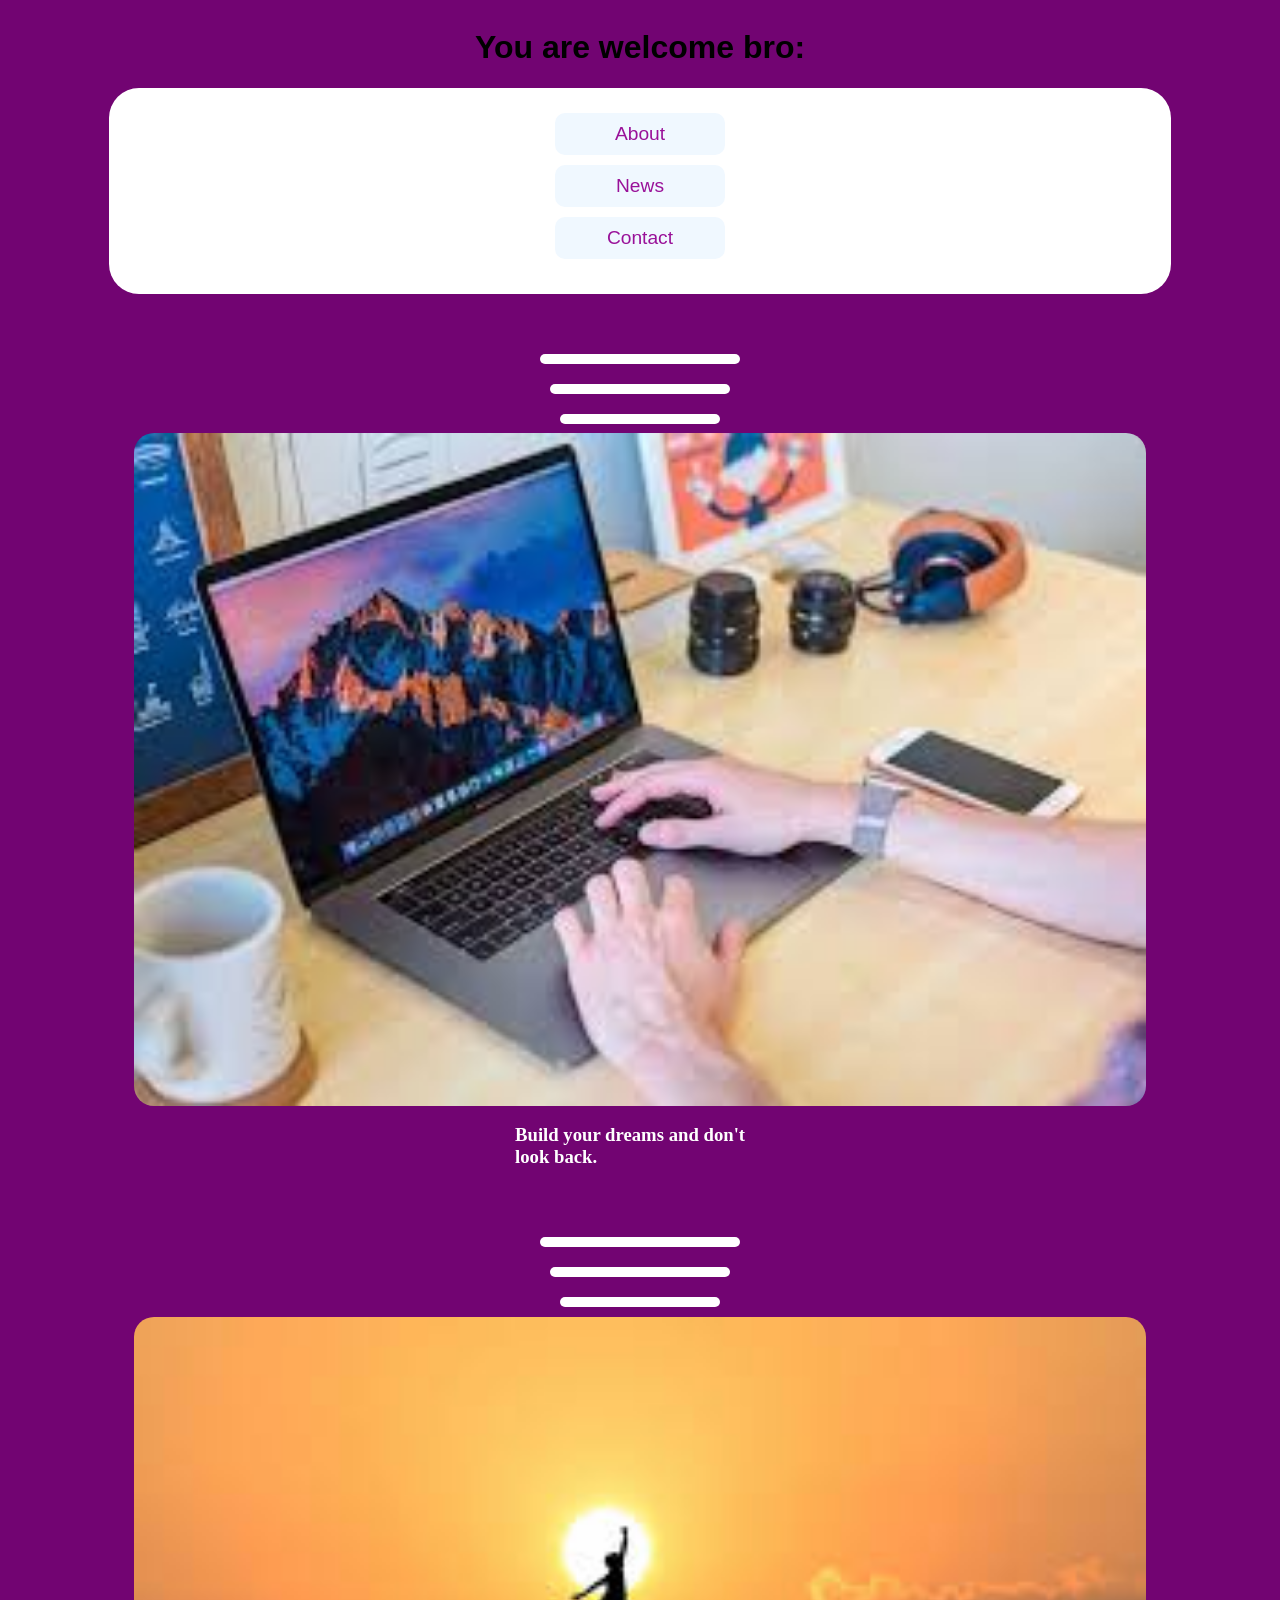
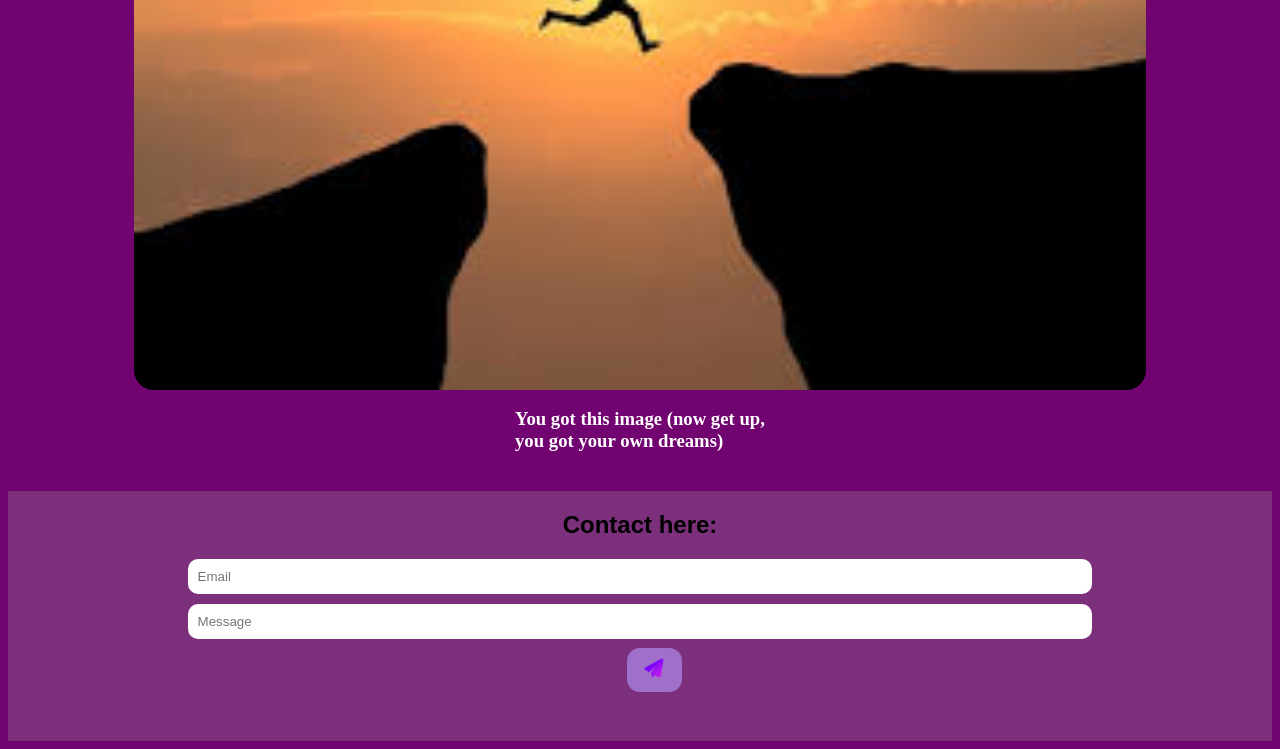
<file: index.html>
<!DOCTYPE html>
<html lang="en">
<head>
  <meta charset="UTF-8">
  <meta name="viewport" content="width=device-width, initial-scale=1.0">
  <title>Document</title>
  <link rel="stylesheet" href="style.css">
</head>
<meta name="google-site-verification" content="naSUxgMWI4xg9HXbpPmI5Nt8migSxT5BBkqznHP8myo" />
<body>
  <h1 class="welcome">You are welcome bro:</h1>
  <label id="welcome"></label>
  <div class="container">
    <div class="about">
      <a href="about.html">About</a>
    </div>
    <div class="news">
      <a href="news.html">News</a>
    </div>
    <div class="contact">
      <a href="#lastcontainer">Contact</a>
    </div>
  </div>
  <h2 class="imagepg"></h2>
  <h2 class="imagepgg"></h2>
  <h2 class="imagepggg"></h2>
  <img src="images.jpg" class="mage">
  <h3 class="h3">Build your dreams and don't look back.</h3>
  <h2 class="sie"></h2>
  <h2 class="siee"></h2>
  <h2 class="sieee"></h2>
  <img src="mi.jpg" class="secondimg">
  <h3 class="motivation">You got this image (now get up, you got your own dreams)</h3>

  <div id="lastcontainer" class="lastcontainer">
    <div class="contactcontainer">
      <h2 class="contacthere">Contact here:</h2>
      <input type="email" placeholder="Email" class="firstinput">
      <input type="text" placeholder="Message" class="secondinput">
      <div class="btncontainer">
        <button class="sendbtn"><img src="send.png" alt="" class="sendimg"></button>
      </div>
    </div>
  </div>
  
  <script src="script.js">
  </script>
</body>
</html>
</file>
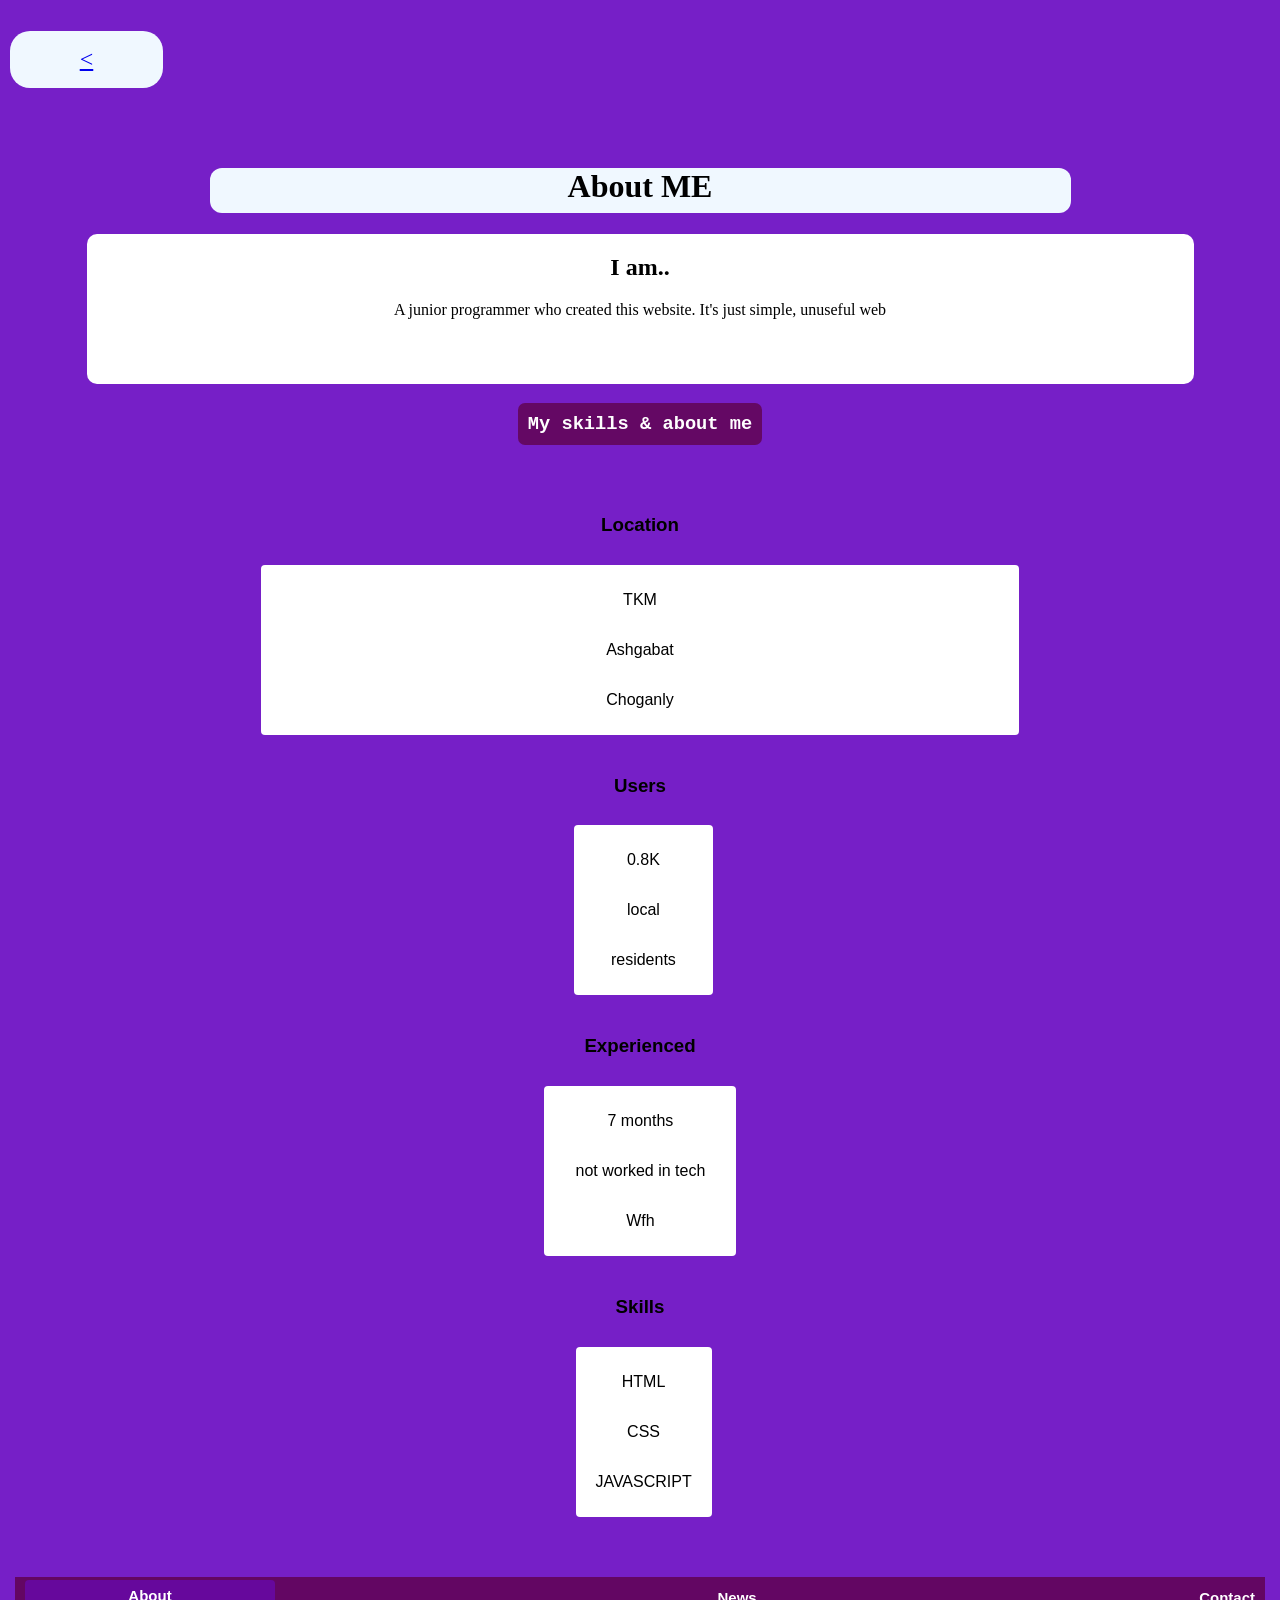
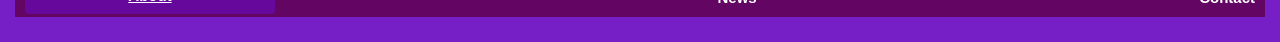
<file: about.html>
<!DOCTYPE html>
<html lang="en">
<head>
  <meta charset="UTF-8">
  <meta name="viewport" content="width=device-width, initial-scale=1.0">
  <title>Document</title>
  <link rel="stylesheet" href="about.css">
</head>
<body>
  <div class="container">
    <a href="index.html" class="nb"> < </a>
  </div>
  <h1 class="contact">About ME</h1>
 
  <section class="containerr">
  <h2 class="iam">I am..</h2>
  <p class="pclass">A junior programmer who created this website. It's just simple, unuseful web</p>
  </section>
  <h3 class="mk">My skills & about me</h3>
  
  <section class="containerrr">
    <h3 class="location">Location</h3>
    <div class="minicontainer">
      <p class="tkm">TKM</p>
      <p class="ashgabat">Ashgabat</p>
      <p class="coganly">Choganly</p>
    </div>
  </section>
  <section>
    <h3 class="users">Users</h3>
    <div class="mimicontainer">
      <p class="kusers">0.8K</p>
      <p class="local">local</p>
      <p class="residents">residents</p>
    </div>
  </section>
  <section>
    <h3 class="experience">Experienced</h3>
    <div class="minimimicontainer">
      <p class="months">7 months</p>
      <p class="notworked">not worked in tech</p>
      <p class="wfh">Wfh</p>
    </div>
  </section>
  <section>
    <h3 class="skills">Skills</h3>
    <div class="minimimiminicontainer">
      <p>HTML</p>
      <p>CSS</p>
      <p>JAVASCRIPT</p>
    </div>
  </section>

  <div class="lastcontainer">
    <h2 class="abouttt">About</h2>
    <h2>News</h2>
    <h2>Contact</h2>
  </div>

</body>
</html>
</file>
<file: style.css>
body{
  background-color: rgb(114, 4, 114);
  display: flex;
  flex-direction: column;
  justify-content: center;
  align-items: center;
}

#welcome{
  font-family: 'Courier New', Courier, monospace;
  font-size: larger;
}

.welcome {
  font-family: Arial, Helvetica, sans-serif;
  font-size: xx-large;
}

a{
  text-decoration: none;
  color: rgb(153, 17, 153);
  font-family: Verdana, Geneva, Tahoma, sans-serif;
  font-size: larger;
}

.container{
  background-color: white;
  width: 80%;
  display: flex;
  flex-direction: column;
  align-items: center;
  justify-content: center;
  padding: 25px;
  border-radius: 30px;
}
.about{
  margin-bottom: 10px;
  background-color: aliceblue;
  padding: 10px;
  width: 150px;
  text-align: center;
  border-radius: 10px;
}
.news{
  margin-bottom: 10px;
  background-color: aliceblue;
  padding: 10px;
  width: 150px;
  text-align: center;
  border-radius: 10px;
}
.contact{
  margin-bottom: 10px;
  background-color: aliceblue;
  padding: 10px;
  width: 150px;
  text-align: center;
  border-radius: 10px;
}
.about:hover{
  background-color: rgb(200, 209, 216);
}
.news:hover{
  background-color: rgb(200, 209, 216);
}
.contact:hover{
  background-color: rgb(200, 209, 216);
}

.imagepg{
  margin-top: 60px;
  border-radius: 20px;
  background-color: white;
  height: 10px;
  width: 200px;
  margin-bottom: 0px;
}
.imagepgg{
  border-radius: 20px;
  background-color: white;
  height: 10px;
  width: 180px;
  margin-bottom: 0px;
}
.imagepggg{
  border-radius: 20px;
  background-color: white;
  height: 10px;
  width: 160px;
  margin-bottom: 9px;
}
.mage{
  border-radius: 20px;
  width: 80%;
}
.h3{
  font-family: Cambria, Cochin, Georgia, Times, 'Times New Roman', serif;
  color: white;
  width: 250px;
}
.secondimg{
  border-radius: 20px;
  width: 80%;
}
.sie{
  margin-top: 50px;           
  border-radius: 20px;
  background-color: white;
  height: 10px;
  width: 200px;
  margin-bottom: 0px;
}
.siee{
  border-radius: 20px;
  background-color: white;
  height: 10px;
  width: 180px;
  margin-bottom: 0px;
}
.sieee{         
  border-radius: 20px;
  background-color: white;
  height: 10px;
  width: 160px;
  margin-bottom: 10px;
}
.motivation{
  font-family: Cambria, Cochin, Georgia, Times, 'Times New Roman', serif;
  color: white;
  width: 250px;
}

.lastcontainer{
  margin-top: 20px;
  background-color: rgb(124, 48, 124);
  height: 250px;
  width: 100%;
}
.contacthere{
  text-align: center;
  font-weight: bolder;
  font-family: 'Segoe UI', Tahoma, Geneva, Verdana, sans-serif;
}
.contactcontainer{
  display: flex;
  flex-direction: column;
  align-items: center;
  column-gap: 10px;
}
.firstinput{
  text-align: start;
  text-size-adjust: inherit;
  width: 70%;
  padding: 10px;
  border: none;
  outline: none;
  border-radius: 10px;
}
.secondinput{
  text-align: start;
  text-size-adjust: inherit;
  width: 70%;
  padding: 10px;
  border: none;
  outline: none;
  border-radius: 10px;
  margin-top: 10px;
}
.sendimg{
  height: 20px;
}
.sendbtn{
  padding: 3px;
  margin-top: 9px;
  width: 210%;
  background-color: rgb(159, 112, 202);
  border-radius: 13px;
  border: none;
  height: 44px;
}
</file>
<file: about.css>
body{
  display: flex;
  flex-direction: column;
  background-color: rgb(118, 31, 199);
  margin: 0;
  padding: 25px;
  align-items: center;
}
.contact{
  font-family: Cambria, Cochin, Georgia, Times, 'Times New Roman', serif;
  border-radius: 12px;
  background-color: aliceblue;
  height: 45px;
  width: 70%;
  text-align: center;
  margin-top: 80px;
}
.nb{
  margin-top: -10px;
  margin-left: 80px;
  padding: 15px;
  background-color: aliceblue;
  border-radius: 20px;
  width: 10%;
  text-align: center; 
  margin-top: 6px;
  font-size: x-large;
}
.container{
  margin-left: -190px;
  text-align: center;
}
.containerr{
  background-color: white;
  width: 90%;
  height: 150px;
  border-radius: 10px;
  text-align: center;
  font-family: Cambria, Cochin, Georgia, Times, 'Times New Roman', serif;
}
.iam{
  text-align: center;
}
.pclass{
  width: 80%;
  text-align: center;
  margin-left: 10%;
}
.mk{
  font-family: 'Courier New', Courier, monospace;
  background-color: rgb(100, 8, 100);
  color: white;
  padding: 10px;
  border-radius: 7px;
  margin-bottom: 50px;
}/*
.minicontainer{
  display: flex;
  flex-direction: column;
  justify-content: center;
  align-items: center;
  background-color: white;
  width: 40%;
  text-align: center;
  border-radius: 4px;
  height: 100px;
  margin-top: 4px;
  font-family: Verdana, Geneva, Tahoma, sans-serif;
}
.location{
  margin-top: 40px;
  margin-bottom: 0;
}
.tkm{
  margin-bottom: 0%;
}
.ashgabat{
  margin-bottom: 0%;
}*/

.location{
  font-family: Arial, Helvetica, sans-serif;
}
.containerrr {
  width: 100%;
  display: flex;
  flex-direction: column;
  align-items: center;
}

.minicontainer {
  display: flex;
  flex-direction: column;
  justify-content: center;
  align-items: center;
  background-color: white;
  width: 60%;
  text-align: center;
  border-radius: 4px;
  height: auto; 
  padding: 10px;
  margin-top: 10px;
  font-family: Verdana, Geneva, Tahoma, sans-serif;
}

.users {
  font-family: Arial, Helvetica, sans-serif;
  padding: 10px 40px;
  border-radius: 7px;
  margin-top: 30px;
  text-align: center;
}


.container {
  width: 100%;
  display: flex;
  justify-content: flex-start;
}

/* second mini container about users*/
.mimicontainer {
  display: flex;
  flex-direction: column;
  justify-content: center;
  align-items: center;
  background-color: white;
  width: 90%;
  text-align: center;
  border-radius: 4px;
  height: auto; 
  padding: 10px;
  margin-top: 10px;
  font-family: Verdana, Geneva, Tahoma, sans-serif;
}
.container {
  width: 100%;
  display: flex;
  justify-content: flex-start;
}

/* third minimimi container about experience*/

.experience{
  font-family: Arial, Helvetica, sans-serif;
  text-align: center;
  padding: 10px 40px;
  margin-top: 30px;
}
.minimimicontainer {
  display: flex;
  flex-direction: column;
  justify-content: center;
  align-items: center;
  background-color: white;
  width: 90%;
  text-align: center;
  border-radius: 4px;
  height: auto; 
  padding: 10px;
  margin-top: 10px;
  font-family: Verdana, Geneva, Tahoma, sans-serif;
}
.container {
  width: 100%;
  display: flex;
  justify-content: flex-start;
}

/*the fourth container about skills*/
.minimimiminicontainer {
  display: flex;
  flex-direction: column;
  justify-content: center;
  align-items: center;
  background-color: white;
  width: 90%;
  text-align: center;
  border-radius: 4px;
  height: auto; 
  padding: 10px;
  margin-top: 10px;
  font-family: Verdana, Geneva, Tahoma, sans-serif;
}
.container {
  width: 100%;
  display: flex;
  justify-content: flex-start;
}
.skills{
  font-family: Arial, Helvetica, sans-serif;
  text-align: center;
  padding: 10px 40px;
  margin-top: 30px;
}
.lastcontainer{
  width: 100%;
  display: flex;
  justify-content: space-between;
  align-items: space-between;
  font-family: Arial, Helvetica, sans-serif;
  font-size: x-small;
  margin-top: 60px;
  background-color: rgb(99, 6, 99);
  width: 100%;
  padding-left: 10px;
  padding-right: 10px;
  color: white;
  height: 40px;
}
.abouttt{
  background-color: rgb(102, 8, 156);
  height: 25px;
  text-align: center;
  padding: 2px;
  padding-top: 7px;
  margin-top: 3px;
  width: 20%;
  border-radius: 4px;
  text-decoration: underline;
  text-emphasis: none;
}
</file>
